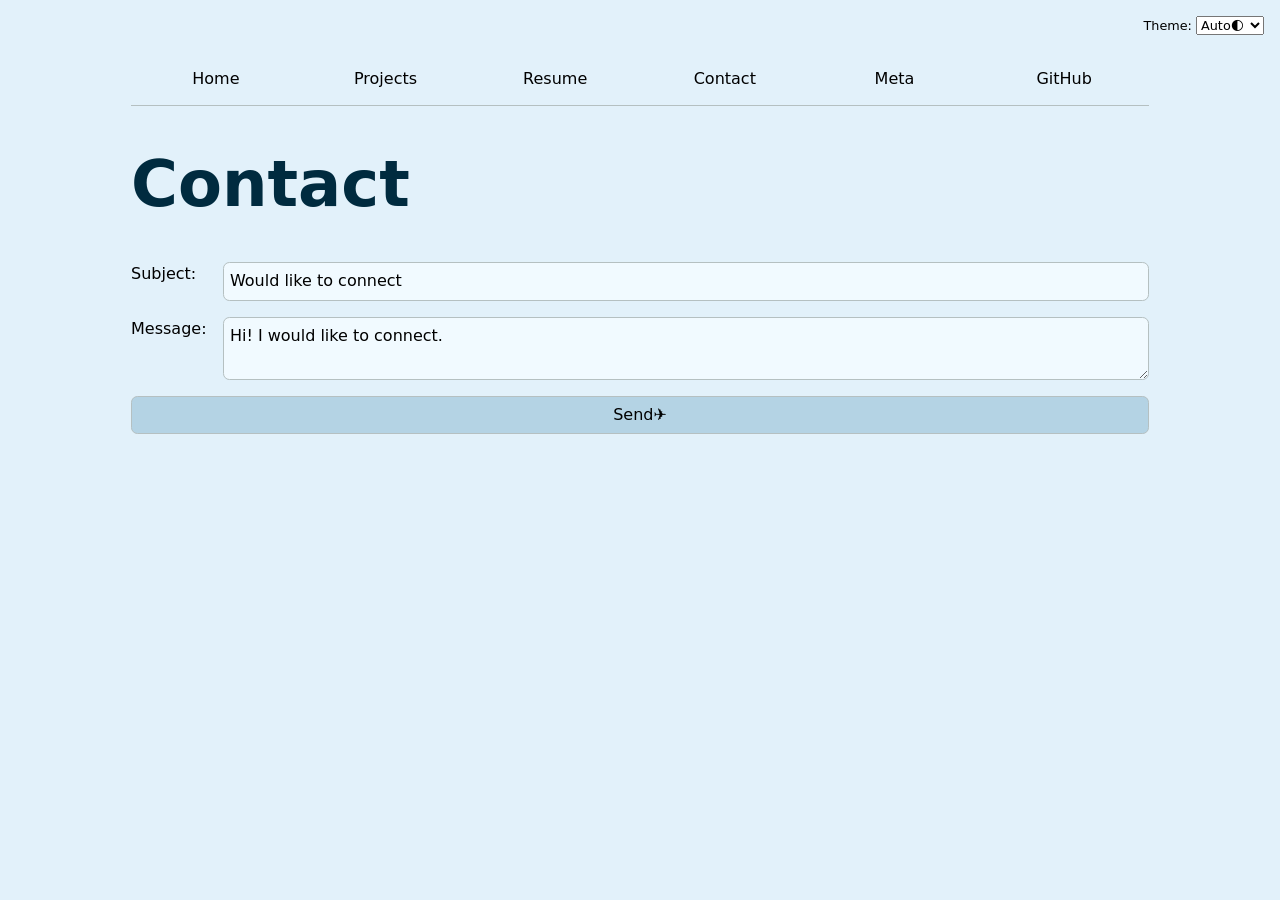
<file: contact/index.html>
<!DOCTYPE html>
<html lang="en">
<head>
    <meta charset="UTF-8">
    <meta name="viewport" content="width=device-width, initial-scale=1.0">
    <title>Contact</title>
    <link rel="stylesheet" href="../style.css">
    <script src="../global.js" type="module"></script>
</head>
<body>
    <h1>Contact</h1>
    <form action="mailto:orchid9aceae@gmail.com">
        <label>
            Subject:
            <input name="subject" value="Would like to connect">
        </label>
        <label>
            Message:
            <textarea name="body">Hi! I would like to connect.</textarea>
        </label>
        <button>Send✈️</button>
    </form>
</body>
</html>
</file>
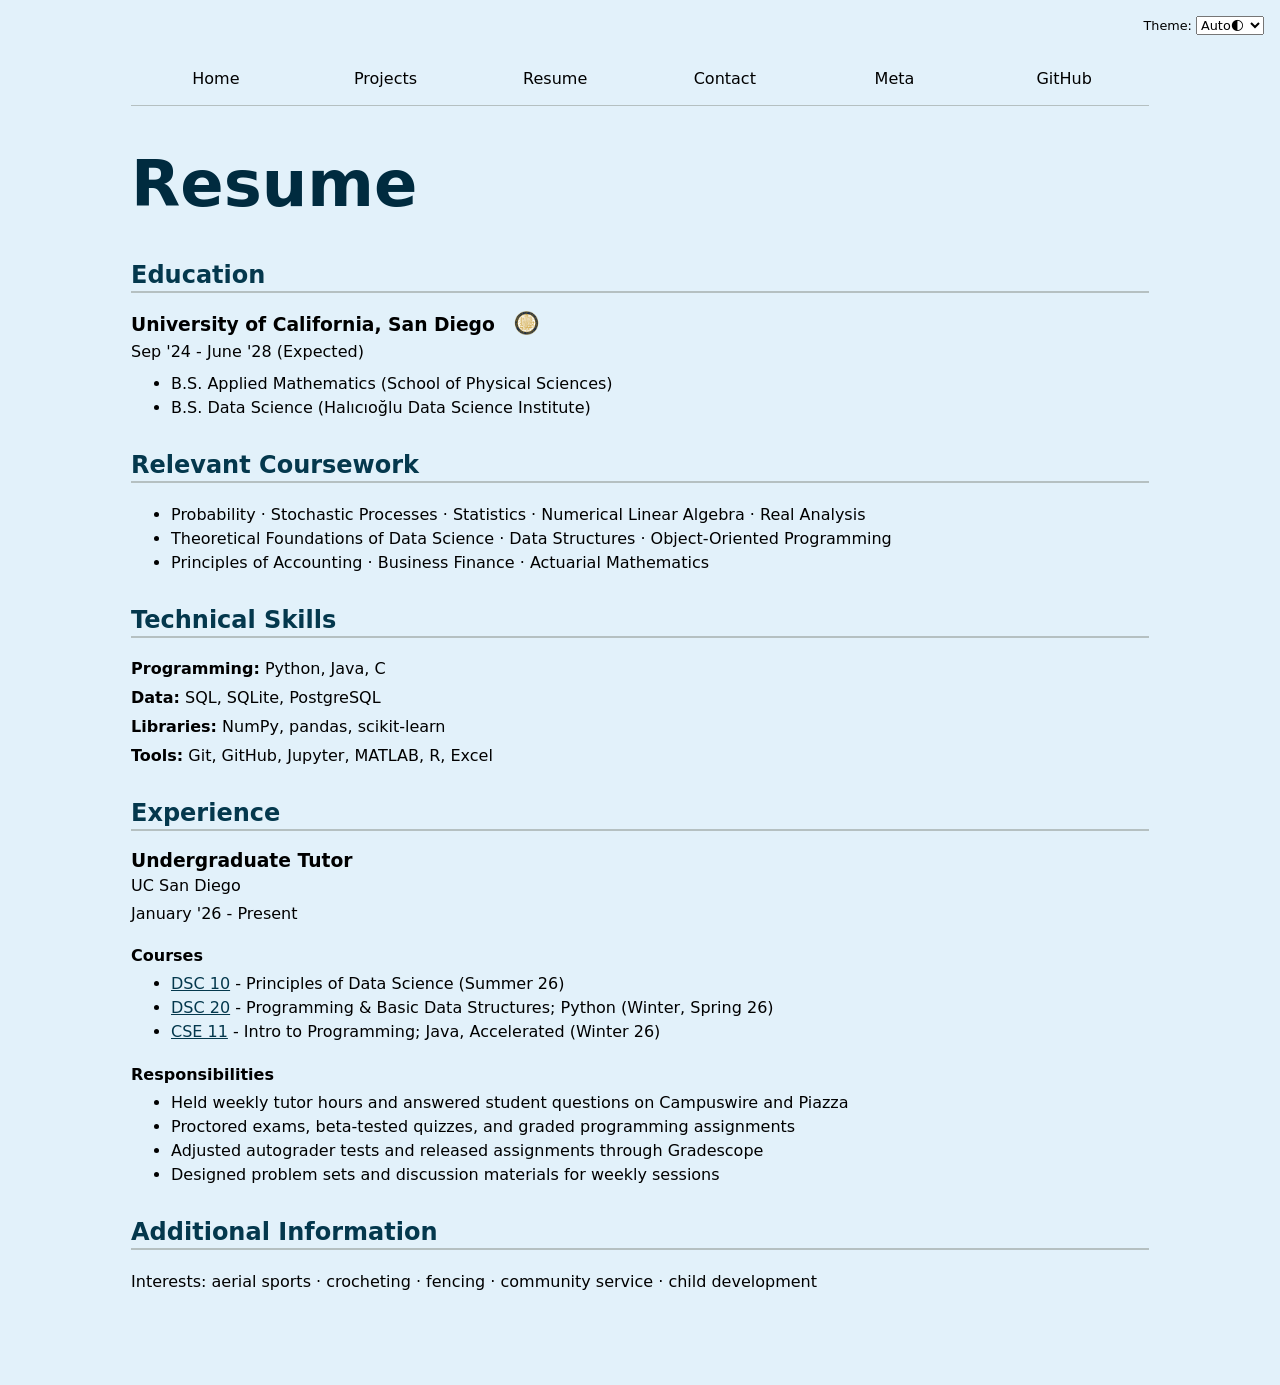
<file: resume/index.html>
<!DOCTYPE html>
<html lang="en">
<head>
    <meta charset="UTF-8">
    <meta name="viewport" content="width=device-width, initial-scale=1.0">
    <title>Resume</title>
    <link rel="stylesheet" href="../style.css">
    <script src="../global.js" type="module"></script>
</head>
<body class="resume">
    <h1>Resume</h1>
    <section>
        <h2>Education</h2>
        <article>
            <header>
                <h3>
                    University of California, San Diego
                    <img src="../images/UCSD.png" width="40" alt="UC San Diego Logo">
                </h3>
                <p>
                    <time datetime="2024-09">Sep '24</time> - <time datetime="2028-06">June '28</time> (Expected)
                </p>
            </header>
            <ul>
                <li>B.S. Applied Mathematics (School of Physical Sciences)</li>
                <li>B.S. Data Science (Halıcıoğlu Data Science Institute)</li>
            </ul>
        </article>
    </section>
    <section>
        <h2>Relevant Coursework</h2>
        <ul>
            <li>Probability · Stochastic Processes · Statistics · Numerical Linear Algebra · Real Analysis</li>
            <li>Theoretical Foundations of Data Science · Data Structures · Object-Oriented Programming</li>
            <li>Principles of Accounting · Business Finance · Actuarial Mathematics</li>
        </ul>
    </section>
    <section class="skills">
        <h2>Technical Skills</h2>
        <p><strong>Programming:</strong> Python, Java, C</p>
        <p><strong>Data:</strong> SQL, SQLite, PostgreSQL</p>
        <p><strong>Libraries:</strong> NumPy, pandas, scikit-learn</p>
        <p><strong>Tools:</strong> Git, GitHub, Jupyter, MATLAB, R, Excel</p>
    </section>
    <section>
        <h2>Experience</h2>
        <article>
            <header>
                <h3>Undergraduate Tutor</h3>
                <p>UC San Diego</p>
                <p>
                    <time datetime="2026-01">January '26</time> - Present
                </p>
            </header>
            <h4>Courses</h4>
            <ul>
                <li>
                    <a href="https://catalog.ucsd.edu/courses/DSC.html" target="_blank">DSC 10</a>
                    - Principles of Data Science (Summer 26)</li>
                <li>
                    <a href="https://catalog.ucsd.edu/courses/DSC.html" target="_blank">DSC 20</a>
                    - Programming & Basic Data Structures; Python (Winter, Spring 26)</li>
                <li>
                    <a href="https://catalog.ucsd.edu/courses/CSE.html" target="_blank">CSE 11</a>
                    - Intro to Programming; Java, Accelerated (Winter 26)</li>
            </ul>
            <h4>Responsibilities</h4>
            <ul>
                <li>Held weekly tutor hours and answered student questions on Campuswire and Piazza</li>
                <li>Proctored exams, beta-tested quizzes, and graded programming assignments</li>
                <li>Adjusted autograder tests and released assignments through Gradescope</li>
                <li>Designed problem sets and discussion materials for weekly sessions</li>
            </ul>
        </article>
    </section>
    <section>
        <h2>Additional Information</h2>
        <p>Interests: aerial sports · crocheting · fencing · community service · child development</p>
    </section>
</body>
</html>
</file>
<file: style.css>
html {
  --color-accent: oklch(51.475% 0.0623 231.491);
  
  --light-background-color: oklch(from var(--color-accent) 95% 5% h);
  --dark-background-color: oklch(from var(--color-accent) 20% 5% h);
  
  --light-heading-color: oklch(from var(--color-accent) 27% c h);
  --dark-heading-color: oklch(from var(--color-accent) 85% c h);
  
  --light-border-bottom-color: oklch(80% 3% 200);
  --dark-border-bottom-color: oklch(60% 3% 200);

  --light-section-heading-color: oklch(from var(--color-accent) 32% c h);
  --dark-section-heading-color: oklch(from var(--color-accent) 75% c h);

  --light-project-heading-color: oklch(from var(--color-accent) 42% c h);
  --dark-project-heading-color: oklch(from var(--color-accent) 75% c h);

  --light-input-color: oklch(98% 0.015 250);
  --dark-input-color: oklch(from var(--color-accent) 27% 5% h);

  --light-button-color: oklch(from var(--color-accent) 85% 10% h);
  --dark-button-color: oklch(from var(--color-accent) 40% 10% h);

  accent-color: var(--color-accent);
  color-scheme: light dark;
}

body {
  /* Set line height to 1.5 times the font size
     and use the OS’s UI font as the website font
   */
  font: 100%/1.5 system-ui;
  /* background-color: lightblue; */
  background-color: light-dark(
    var(--light-background-color),
    var(--dark-background-color)
  );
  max-width: 100ch;
  margin-inline: auto;
  padding: 5ch;
}

img {
    max-width: 100%;
    height: auto;
}

nav {
  display: flex;
  border-bottom-width: 1px;
  border-bottom-style: solid;
  border-bottom-color: light-dark(
    var(--light-border-bottom-color),
    var(--dark-border-bottom-color)
  );
  margin-bottom: 1em;
}

nav a {
  flex: 1;
  text-decoration: none;
  color: inherit;
  text-align: center;
  padding: 0.5em;
  border-bottom: 0.4em solid transparent;
}

nav a.current {
  border-bottom: 0.4em solid light-dark(
    var(--light-border-bottom-color),
    var(--dark-border-bottom-color)
  );
  padding-bottom: 0.1em;
}

nav a:hover {
  border-bottom: 0.4em solid var(--color-accent);
}

input, textarea, button, select {
  font: inherit;
}

input, textarea {
  background-color: light-dark(
    var(--light-input-color),
    var(--dark-input-color)
  );

  border: 1px solid light-dark(
    var(--light-border-bottom-color),
    var(--dark-border-bottom-color)
  );

  padding: 0.4em;
  border-radius: 0.4em;
}

button {
  grid-column: 1 / -1;
  background-color: light-dark(
    var(--light-button-color),
    var(--dark-button-color)
  );

  border: 1px solid light-dark(
    var(--light-border-bottom-color),
    var(--dark-border-bottom-color)
  );

  padding: 0.4em;
  border-radius: 0.4em;
}

form {
  display: grid;
  grid-template-columns: auto 1fr;
  gap: 1em;
}

form label {
  display: grid;
  grid-template-columns: subgrid;
  grid-column: 1 / -1;
}

.projects {
  display: grid;
  grid-template-columns: repeat(auto-fill, minmax(15em, 1fr));
  gap: 1em;
}

.projects article {
  display: grid;
  grid-template-rows: subgrid;
  grid-row: span 5;
  h2 {
    margin: 0;
    color: light-dark(
      var(--light-project-heading-color),
      var(--dark-project-heading-color)
    );
  }
}

.projects article > p {
  margin-block: 0;
}

.project-year {
  margin: 0;
  font-size: 0.9em;
  font-weight: 400;
  color: light-dark(
      var(--light-project-heading-color),
      var(--dark-project-heading-color)
  );
}

.latest-projects-heading {
  margin-top: 2em;
}

h1 {
  font-size: 400%;
  color: light-dark(
    var(--light-heading-color),
    var(--dark-heading-color)
  );
}

h1, h2, h3, h4, h5, h6 {
  line-height: 1.1;
  text-wrap: balance;
}

.resume section {
  margin-block: 2em;
}

.resume section h2 {
  color: light-dark(
    var(--light-section-heading-color),
    var(--dark-section-heading-color)
  );

  border-bottom: 2px solid light-dark(
    var(--light-border-bottom-color),
    var(--dark-border-bottom-color)
  );
  
  padding-bottom: 0.1em;
}

.resume h3 {
  margin-bottom: 0;
}

.resume h4 {
  margin-bottom: 0.2em;
}

.resume ul {
  margin-top: 0.5em;
}

.resume article header p {
  margin-block: 0.2em;
}

.resume section a {
  color: light-dark(
    var(--light-section-heading-color),
    var(--dark-section-heading-color)
  );
}

.resume h3 img {
  width: 2.3em;
  vertical-align: middle;
  margin-left: 0.2em;
  position: relative;
  top: -0.1em;
}

.resume .skills p {
  margin-block: 0.3em;
}


.color-scheme {
  position: absolute;
  top: 1rem;
  right: 1rem;
  font-size: 80%;
}

#profile-stats dl {
  display: grid;
  grid-template-columns: repeat(4, 1fr);
  /* gap: 2rem; */
}

#profile-stats dt {
  grid-row: 1;
  color: light-dark(
    var(--light-section-heading-color),
    var(--dark-section-heading-color)
  );
  text-transform: uppercase;
  text-align: center;
  font-size: 0.9rem;
  font-weight: 500;
}

#profile-stats dd {
  grid-row: 2;
  text-align: center;
  margin: 0;
  font-size: 2rem;
  font-weight: 300;
}

.home-heading {
  color: light-dark(
    var(--light-section-heading-color),
    var(--dark-section-heading-color)
  );
  font-size: 2rem;
}


#projects-pie-plot {
  max-width: 20em;
  margin-block: 2em;
  overflow: visible;
}


.legend {
  display: grid;
  grid-template-columns: repeat(auto-fill, minmax(8.98em, 1fr));
  gap: 1em;
  border: 1px solid #ccc;
  padding: 1em;
  margin-block: 2em;
  flex: 1;
}

.legend-item {
  display: flex;
  align-items: center;
  justify-content: center;
  gap: 0.5em;
}

.swatch {
  display: inline-block;
  width: 1em;
  height: 1em;
  background-color: var(--color);
  border-radius: 20%;
}

.container {
  display: flex;
  align-items: center;
  gap: 2em;
}


.searchBar {
  width: 100%;
  margin-block: 1em;
}

#projects-pie-plot {
  &:has(path:hover) {
    path:not(:hover) {
      opacity: 0.5;
    }
  }
}

path {
  transition: 300ms;
  cursor: pointer;
}

.selected {
  --color: oklch(60% 45% 0) !important;

  &:is(path) {
    fill: var(--color);
  }
}

dl.stats {
  display: grid;
  grid-template-columns: repeat(auto-fit, minmax(150px, 1fr));
  gap: 1.5em;
}

dl.stats dt {
  color: light-dark(
    var(--light-section-heading-color),
    var(--dark-section-heading-color)
  );
}

dl.stats dd {
  margin: 0;
  font-size: 1.5em;
  font-weight: bold;
  color: light-dark(
    var(--light-heading-color),
    var(--dark-heading-color)
  );
}

.gridlines line {
  stroke: #c5c6dc;
  stroke-opacity: 0.6;
}

.gridlines path {
  display: none;
}


dl.info {
  display: grid;
  grid-template-columns: max-content auto;
  gap: 0.5em 1em;
  transition-duration: 500ms;
  transition-property: opacity, visibility;
}

dl.info[hidden]:not(:hover, :focus-within) {
  opacity: 0;
  visibility: hidden;
}

dl.info dt {
  color: gray;
}

dl.info dd {
  margin: 0;
}

.tooltip {
  position: fixed;
  top: 1em;
  left: 1em;
  background-color: light-dark(
    var(--light-input-color),
    var(--dark-input-color)
  );
  box-shadow: 0 4px 12px rgb(0 0 0 / 15%);
  border-radius: 0.5em;
  padding: 1em;
  border: 1px solid light-dark(
    var(--light-border-bottom-color),
    var(--dark-border-bottom-color)
  );
}


circle {
  transition: 200ms;
  transform-origin: center;
  transform-box: fill-box;
  @starting-style {
    r: 0;
  }
}

circle:hover {
  transform: scale(1.5);
}

circle.selected {
  fill: #ff6b6b;
}

.meta-heading {
  color: light-dark(
    var(--light-section-heading-color),
    var(--dark-section-heading-color)
  );
}

@keyframes marching-ants {
  to {
    stroke-dashoffset: -8; /* 5 + 3 */
  }
}

.brush .selection {
  fill-opacity: 0.1;
  stroke: black;
  stroke-opacity: 0.7;
  stroke-dasharray: 5 3;
  animation: marching-ants 2s linear infinite;
}



#language-breakdown dt {
  font-size: 1.5rem;
  font-weight: 700;
  margin-bottom: 0.25rem;
}

#language-breakdown dd {
  font-size: 1rem;
  font-weight: 400;
}

#selection-count {
  color: light-dark(
    var(--light-section-heading-color),
    var(--dark-section-heading-color)
  );
}

#time-filter {
  display: flex;
  align-items: baseline;
  gap: 1rem;
}

#time-filter input {
  flex: 1;
  min-width: 0;
  padding: 0;
  border: 0;
  background: transparent;
  border-radius: 0;
}

#time-filter time {
  margin-left: auto;
  flex: 0 0 34ch;
  white-space: nowrap;
  font-variant-numeric: tabular-nums;
}

#files {
  display: grid;
  grid-template-columns: 1fr 4fr;

  > div {
    grid-column: 1 / -1;
    display: grid;
    grid-template-columns: subgrid;
    align-items: center;
  }

  dt {
    grid-column: 1;
  }
  dt small {
    display: block;
    font-size: 0.8em;
    opacity: 0.65;
  }

  dd {
    grid-column: 2;
    display: flex;
    flex-wrap: wrap;
    align-items: start;
    align-content: start;
    gap: 0.15em;
    padding-top: 0.6em;
    margin-left: 0;
  }
}

.loc {
  display: flex;
  width: 0.5em;
  aspect-ratio: 1;
  background: var(--color, steelblue);
  border-radius: 50%;
}

#scrolly-1 {
  position: relative;
  display: flex;
  gap: 1rem;

  > * {
    flex: 1;
  }
}

#scatter-story {
  position: relative;
}

#scatter-plot {
  position: sticky;
  top: 0;
  align-self: flex-start;
  bottom: auto;
  height: auto;
  min-height: 50vh;
}

#scatter-story .step {
  min-height: 5vh;
  padding-block: 2rem;
}

#chart svg {
  display: block;
  width: 100%;
  height: auto;
}
</file>
